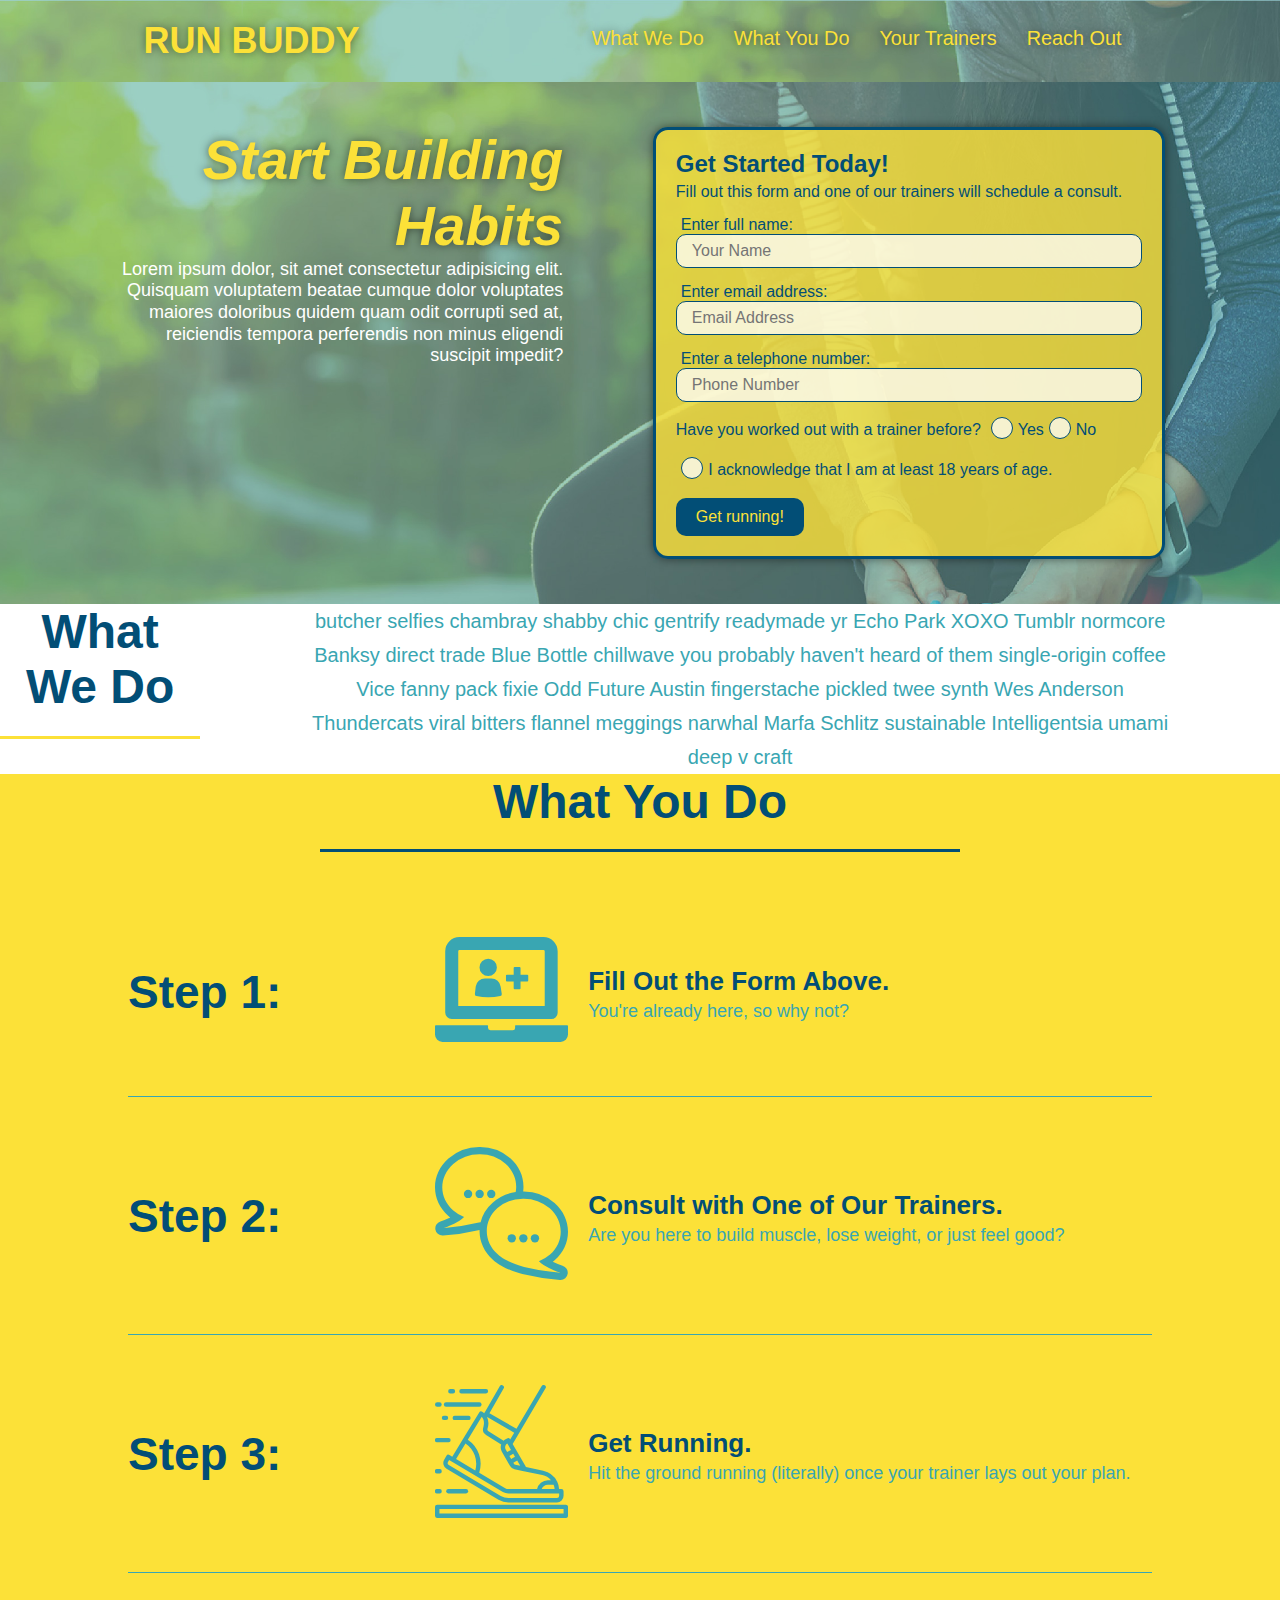
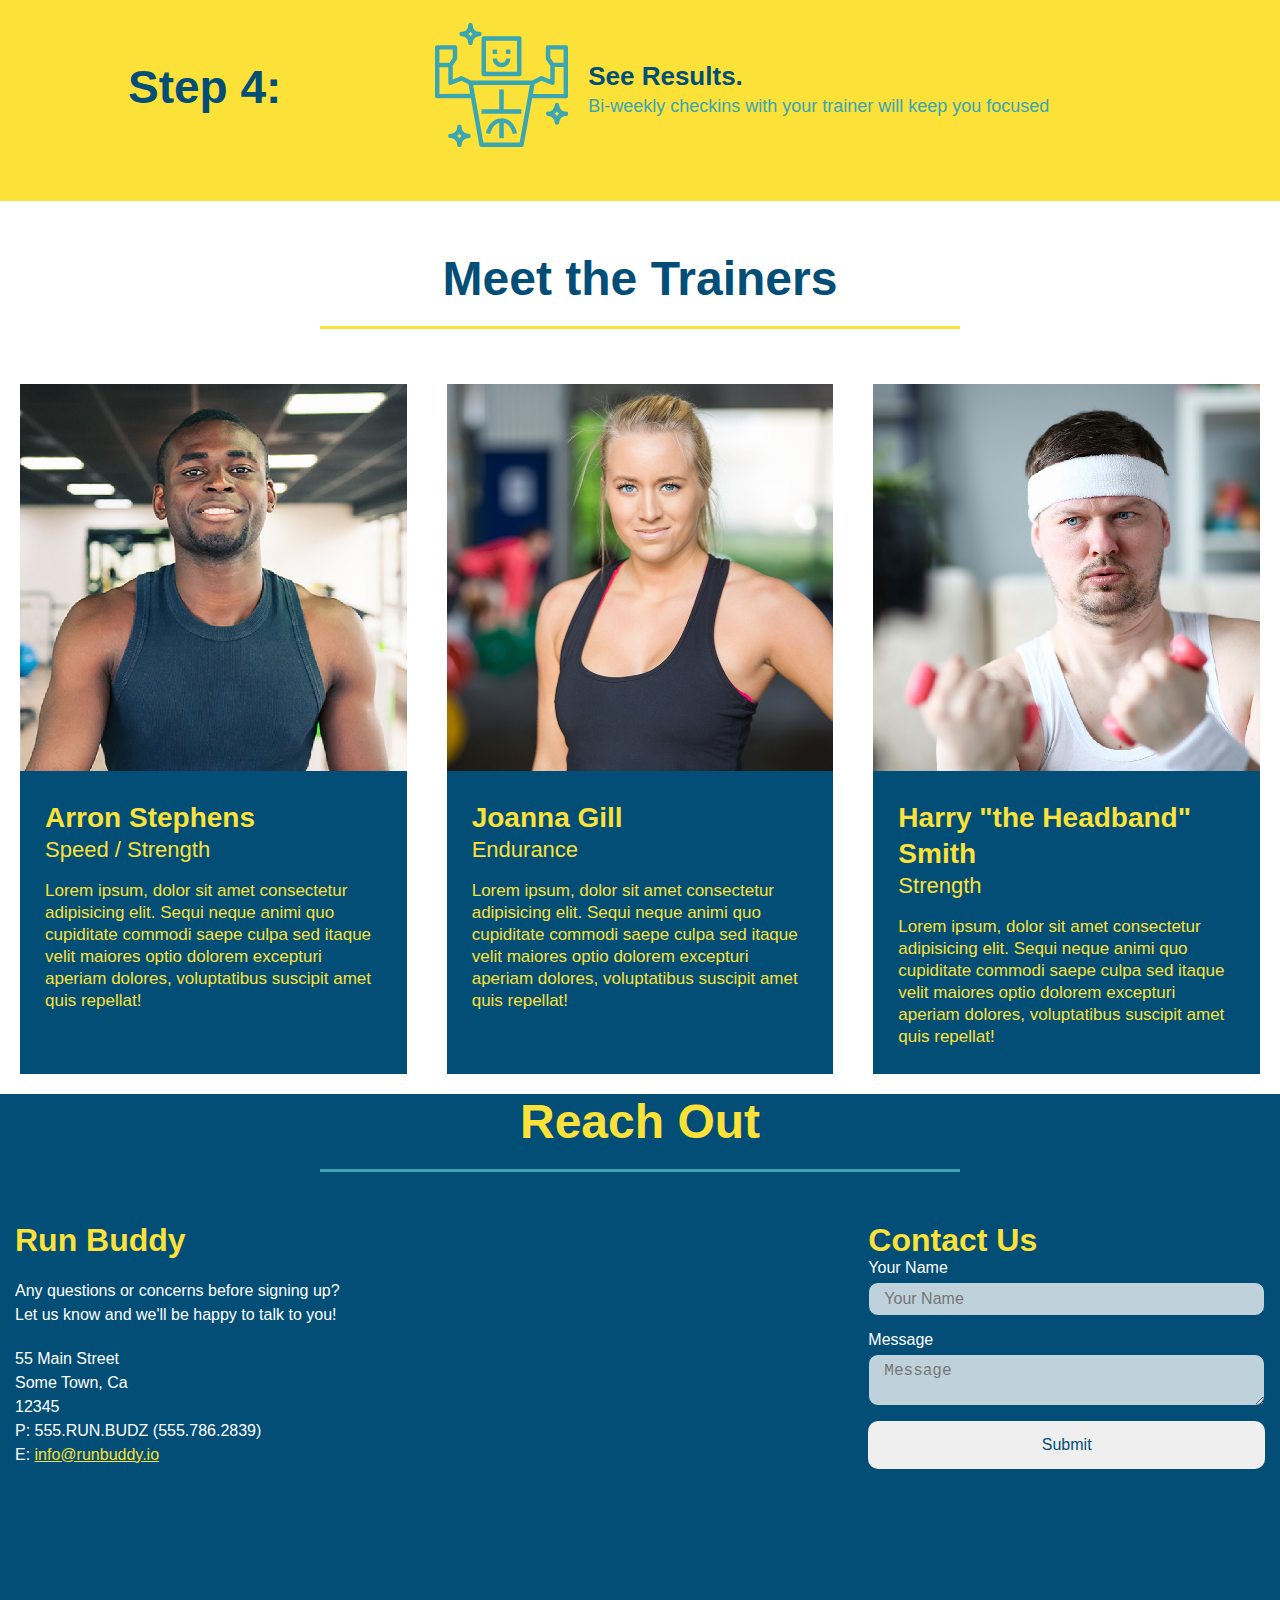
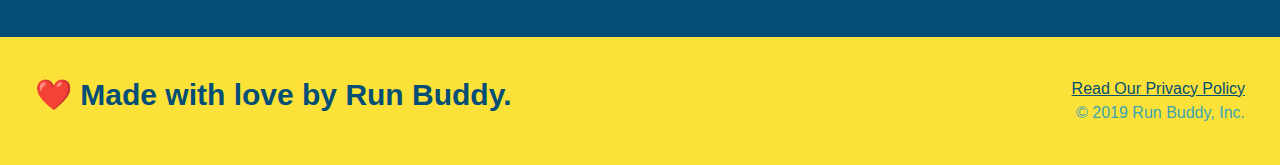
<file: index.html>
<!DOCTYPE html>
<html lang="en">
<head>
    <!--favicon-->
        <link href="[data-uri]" 
            rel="icon" 
            type="image/x-icon" 
        />
    
    <!--Style sheet link-->
        <link rel="stylesheet" href="./assets/RunBuddyStyle.css" />

    <!--Meta tag accomodates just about any character-->
        <meta charset="UTF-8"/>
   
    <!--Browser tab title-->
        <title>Run Buddy</title>

    <!--mobile device adapter-->
    <meta name="viewport" content="width=device-width, initial-scale=1.0" />

</head>


<body>
<!--Navigation-->
    <header>
        <h1>RUN BUDDY</h1>

        <nav>
            <!-- Unordered list element -->
            <ul>
                <!-- List item element-->
                <li>
                    <!-- Anchor element -->
                    <a href="#what-we-do">What We Do</a>
                </li>
                <li>
                    <a href="#what-you-do">What You Do</a>
                </li>
                <li>
                    <a href="#your-trainers">Your Trainers</a>
                </li>
                <li>
                    <a href="#reach-out">Reach Out</a>
                </li>
            </ul>
        </nav>
      </header>
<!--Navigation END-->

<!--hero/jumbotron-->
    <Section>
        <section class="hero">
          <div class="hero-cta">
            <h2>Start Building Habits</h2>
            <p>
              Lorem ipsum dolor, sit amet consectetur adipisicing elit. 
              Quisquam voluptatem beatae cumque dolor voluptates maiores doloribus quidem quam odit corrupti sed at, 
              reiciendis tempora perferendis non minus eligendi suscipit impedit?
            </p>
          </div>

          <div class="hero-form">
              <h3>Get Started Today!</h3>
              <p>Fill out this form and one of our trainers will schedule a consult.</p>
              <form>
                  <label for="name">Enter full name:</label>
                  <input type="text" placeholder="Your Name" name="name" id="name" class="form-input">
                  
                  <label for="email">Enter email address:</label>
                  <input type="text" placeholder="Email Address" name="email" id="email" class="form-input">
                  
                  <label for="phone">Enter a telephone number:</label>
                  <input type="text" placeholder="Phone Number" name="phone" id="phone" class="form-input">
                <p>
                  Have you worked out with a trainer before?
                  <span class="radio-wrapper">
                    <input type="radio" name="trainer-confirm" id="trainer-yes" />
                    <label for="trainer-yes">Yes</label>
                  </span>  
                  <span class="radio-wrapper">
                     <input type="radio" name="trainer-confirm" id="trainer-no" />
                     <label for="trainer-no">No</label>
                  </span>
                </p>
                <p>
                  <span class="checkbox-wrapper">
                    <input type="checkbox" name="age-confirm" id="checkbox" />
                      <label for="checkbox" >
                      I acknowledge that I am at least 18 years of age.
                      </label>
                  </span>
                </p>
                <button type="submit">
                  Get running!
                </button>
              </form>
            </div>
         </section>     
    </Section>
<!--hero/jumbotron END -->

<!-- "what we do" section -->
  <section id="What-we-do" class="intro">
    <div class="flex-row">
      <h2 class="section-title primary-border">What We Do</h2>
        <div class="flex-row">
          <p>
            butcher selfies chambray shabby chic gentrify readymade yr Echo Park XOXO Tumblr normcore Banksy direct trade Blue Bottle chillwave you probably haven't heard of them single-origin coffee Vice fanny pack fixie Odd Future Austin fingerstache pickled twee synth Wes Anderson Thundercats viral bitters flannel meggings narwhal Marfa Schlitz sustainable Intelligentsia umami deep v craft
          </p>
        </div>
    </div>
  </section>
<!-- "what we do" section END -->
<!-- "what you do" section -->
  <section id="What-you-do" class="steps">
    <div class="flex-row">
      <h2 class="section-title secondart-border">What You Do</h2>
    </div>
        
    <div class="step">
      <h3>Step 1:</h3>
        <div class="step-info">
          <div class="step-img">
            <img src="./images/step-1.svg" alt="" />
          </div>
          <div class="step-text">
            <h4>Fill Out the Form Above.</h4>
            <p>You're already here, so why not?</p>
          </div>
        </div>
    </div>

    <div class="step">
      <h3>Step 2:</h3>
        <div class="step-info">
          <div class="step-img">
            <img src="./images/step-2.svg" alt="" />
          </div>
          <div class="step-text">
            <h4>Consult with One of Our Trainers.</h4>
            <p>Are you here to build muscle, lose weight, or just feel good?</p>
          </div>
        </div>
    </div>
  
    <div class="step">
      <h3>Step 3:</h3>
        <div class="step-info">
          <div class="step-img">
            <img src="./images/step-3.svg" alt="" />
          </div>
          <div class="step-text">
            <h4>Get Running.</h4>
            <p>Hit the ground running (literally) once your trainer lays out your plan.</p>
          </div>
        </div>
    </div>
  
    <div class="step">
      <h3>Step 4:</h3>
        <div class="step-info">
          <div class="step-img">
            <img src="./images/step-4.svg" alt="" />
          </div>
          <div class="step-text">
            <h4>See Results.</h4>
            <p>Bi-weekly checkins with your trainer will keep you focused</p>
          </div>
        </div>
    </div>
    <!-- "what you do" section END -->
</section>

<!-- "meet the trainers" start -->
<section id="your-trainers">
  <div class="flex-row">
    <h2 class="section-title primary-border">
    Meet the Trainers
    </h2>
  </div>

  <div class="trainers">
    <!-- first trainer bio -->
      <article class="trainer">
          <img src="./images/trainer-1.jpg" alt="Arron Stephens in his workout clothes, ready to pump iron" />
          <div class="trainer-bio">
            <h3 class="trainer-name">Arron Stephens</h3>
            <h4 class="trainer-roll">Speed / Strength</h4>
            <p>
              Lorem ipsum, dolor sit amet consectetur adipisicing elit. Sequi neque animi quo cupiditate commodi saepe culpa sed
              itaque velit maiores optio dolorem excepturi aperiam dolores, voluptatibus suscipit amet quis repellat!
            </p>
          </div>
      </article>
  

    <!-- second trainer bio -->
      <article class="trainer">
        <img src="./images/trainer-2.jpg" alt="Joanna Gill cooling off after a workout" />
        <div class="trainer-bio">
          <h3 class="trainer-name">Joanna Gill</h3>
          <h4 class="trainer-roll">Endurance</h4>
          <p>
            Lorem ipsum, dolor sit amet consectetur adipisicing elit. Sequi neque animi quo cupiditate commodi saepe culpa sed
            itaque velit maiores optio dolorem excepturi aperiam dolores, voluptatibus suscipit amet quis repellat!
          </p>
        </div>
      </article>

    <!-- third trainer bio -->
      <article class="trainer">
        <img src="./images/trainer-3.jpg" alt="Harry Smith wearing a headband and lifting comically small pink weights" />
        <div class="trainer-bio">
          <h3 class="trainer-name">Harry "the Headband" Smith</h3>
          <h4 class="trainer-roll">Strength</h4>
          <p>
            Lorem ipsum, dolor sit amet consectetur adipisicing elit. Sequi neque animi quo cupiditate commodi saepe culpa sed
            itaque velit maiores optio dolorem excepturi aperiam dolores, voluptatibus suscipit amet quis repellat!
          </p>
        </div>
      </article>
  </div>
</section>

<!-- "reach out" section -->
    <section id="reach-out" class="contact">
        <div class="flex-row">
          <h2 class="section-title secondary-border">Reach Out</h2>
        </div>

        <div class="contact-info">
          <div>
            <h3>Run Buddy</h3>
            <p>
              Any questions or concerns before signing up?
              <br />
              Let us know and we'll be happy to talk to you!
            </p>

            <address>
              55 Main Street <br/>
              Some Town, Ca <br/>
              12345<br />
              P: 555.RUN.BUDZ (555.786.2839)<br/>
              E: <a href="mailto:info@runbuddy.io">info@runbuddy.io</a>
            </address>
          </div>

          <div class="contact-form">
            <h3>Contact Us</h3>
            <form>
               <label for="contact-name">Your Name</label>
               <input type="text" id="contact-name" placeholder="Your Name" />
          
               <label for="contact-message">Message</label>
               <textarea id="contact-message" placeholder="Message"></textarea>
          
               <button type="submit">Submit</button>
              </form>
          </div>
          
          <iframe src="https://www.google.com/maps/embed?pb=!1m18!1m12!1m3!1d2867.1734344897177!2d-123.01422959999995!3d44.059127199999985!2m3!1f0!2f0!3f0!3m2!1i1024!2i768!4f13.1!3m3!1m2!1s0x54c0e1afba981da3%3A0x7162787121d93f91!2s1520%209th%20St%2C%20Springfield%2C%20OR%2097477!5e0!3m2!1sen!2sus!4v1628541680499!5m2!1sen!2sus" 
          frameborder="0" style="border:0" allowfullscreen>
          </iframe>
        </div>
    </section>

    <!--footer-->
    <footer>
      <h2>❤️ Made with love by Run Buddy.</h2>
        <div>
          <a href="./privacy-policy.html">Read Our Privacy Policy</a><br />
          &copy; 2019 Run Buddy, Inc.
        </div>
    </footer>
    
  </body>
</html>
</file>
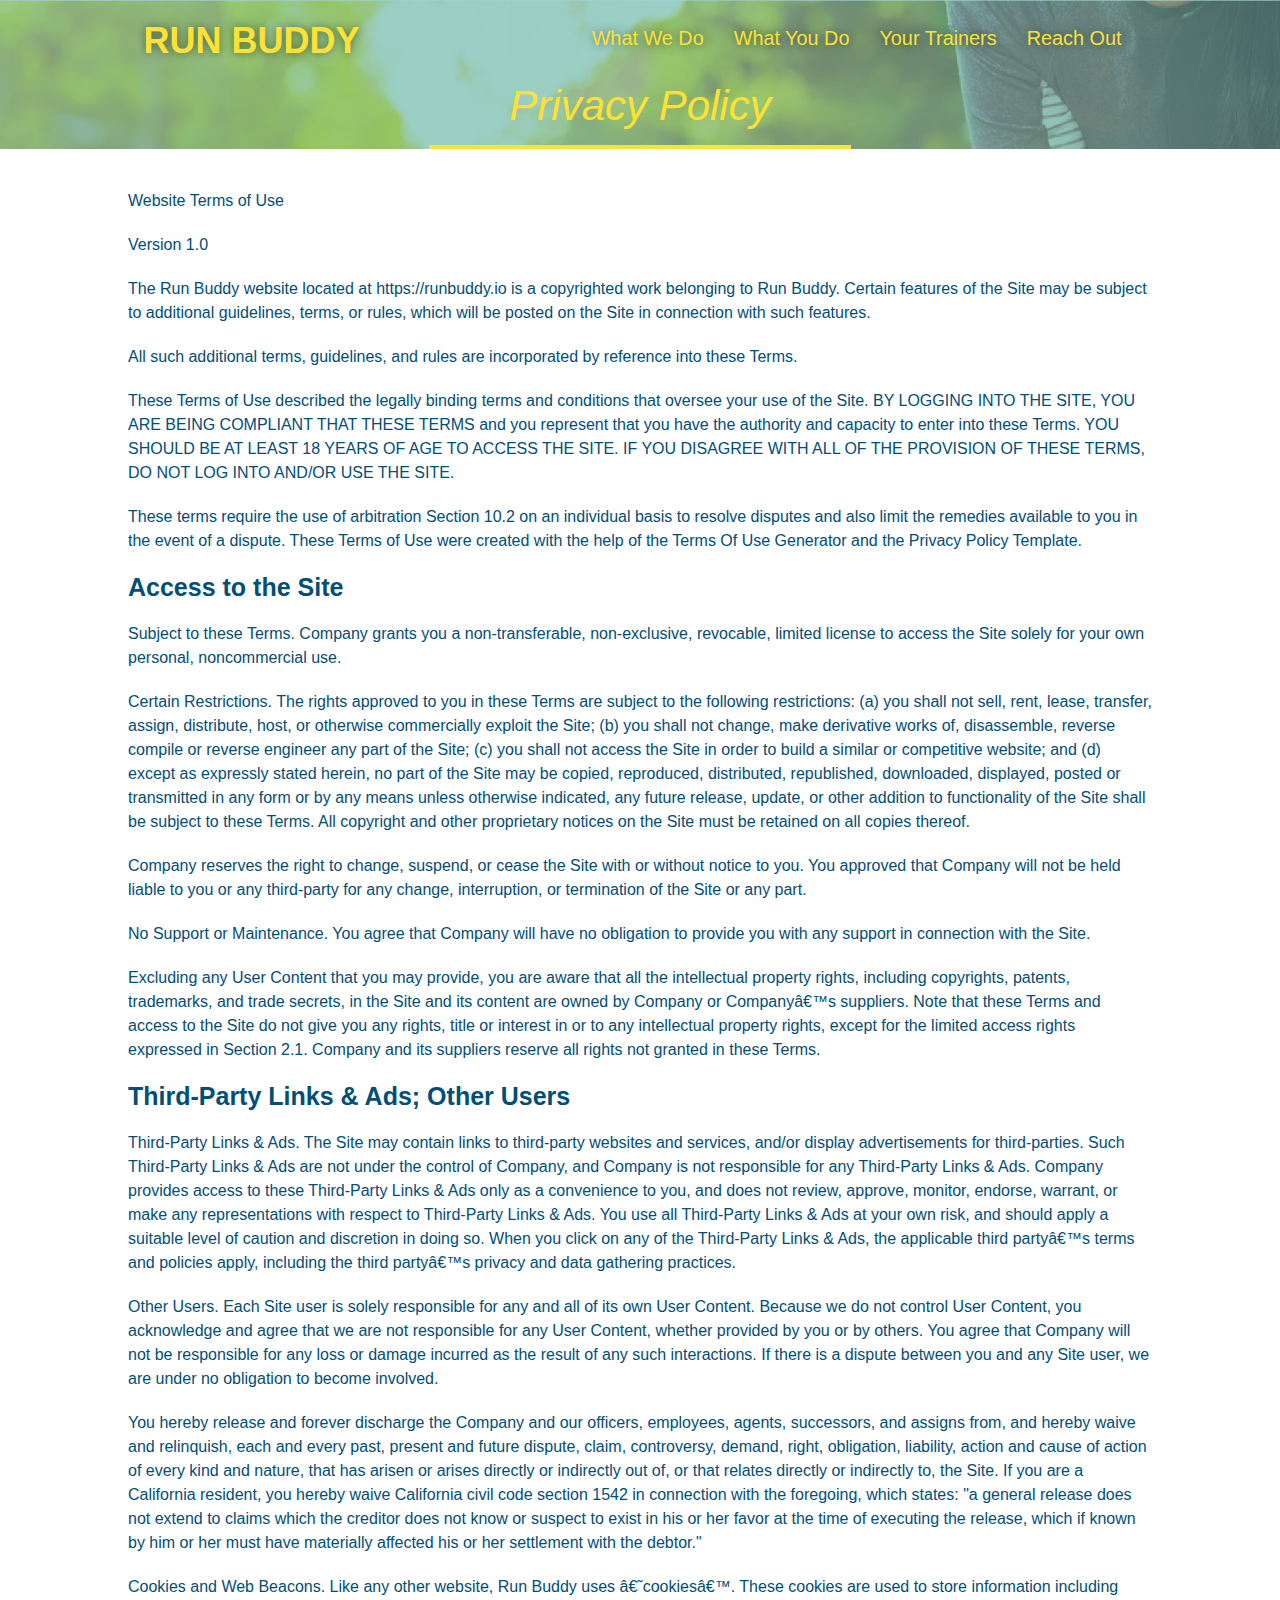
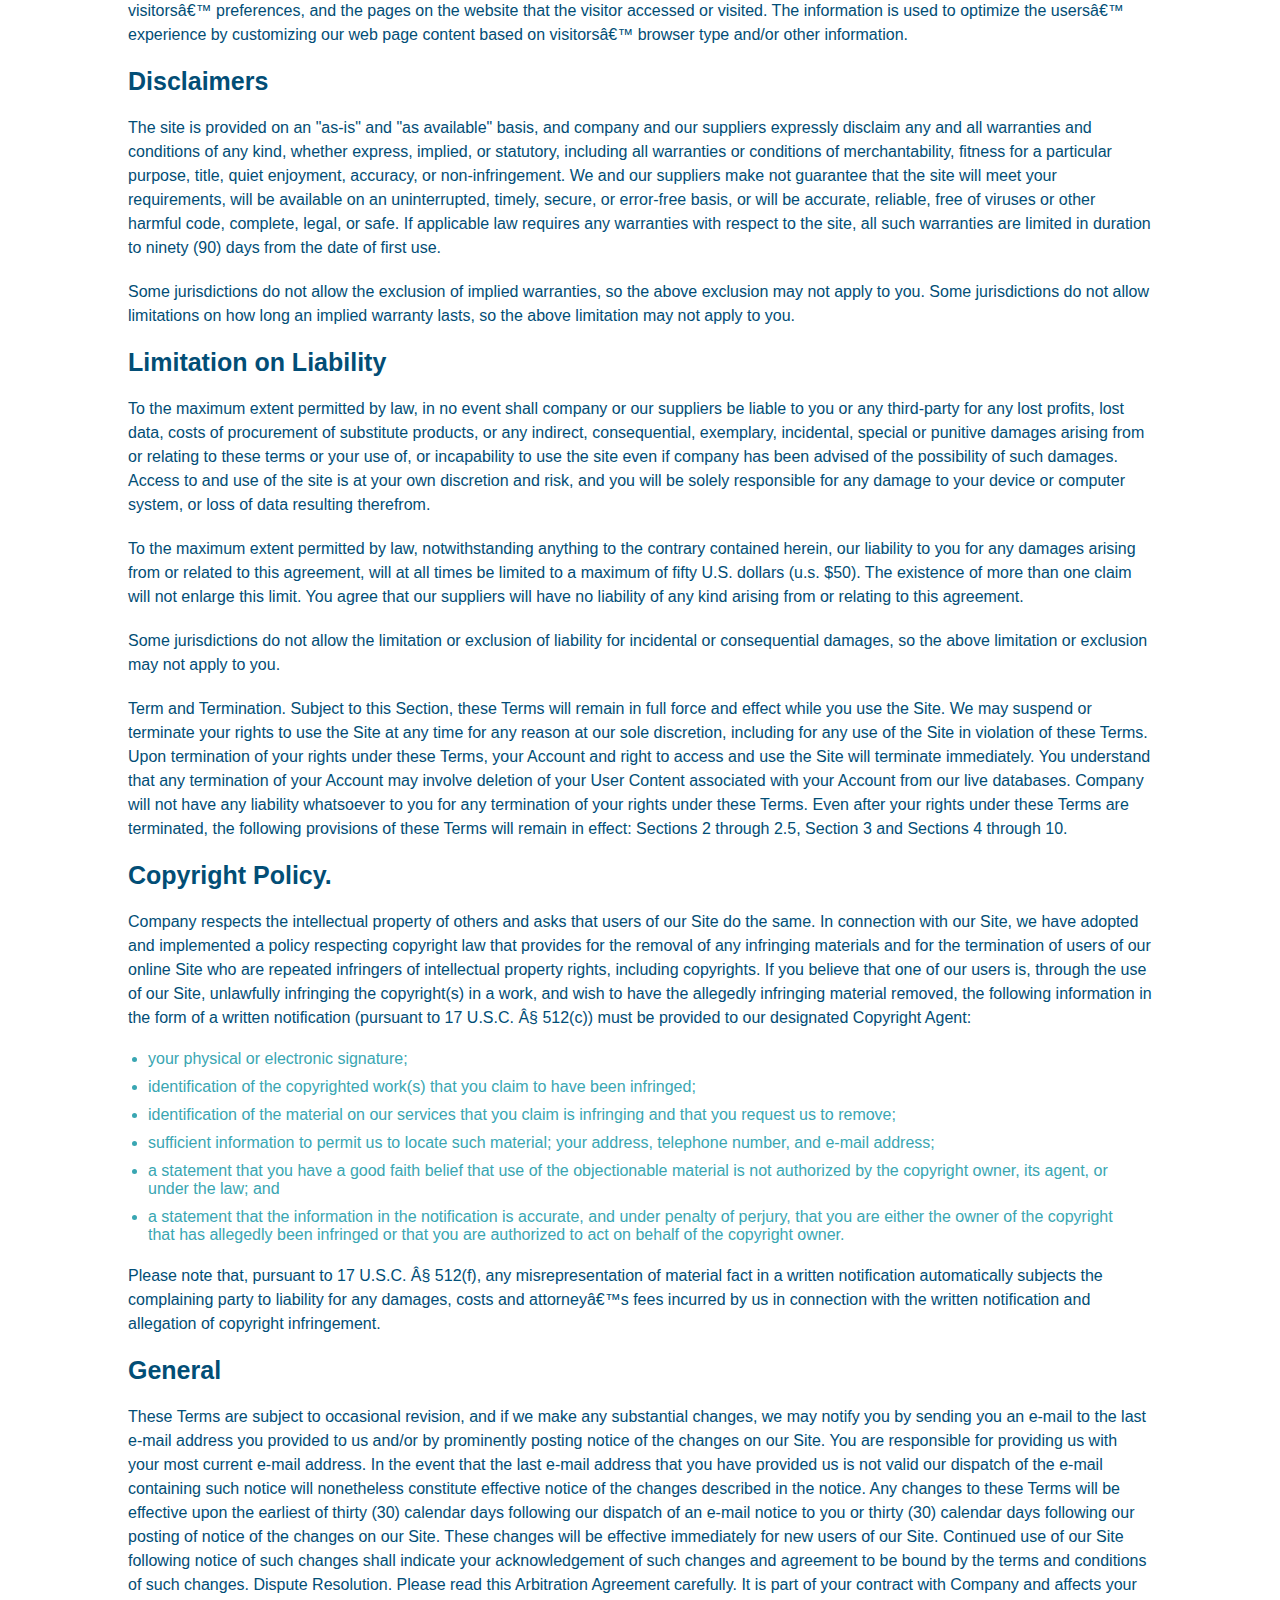
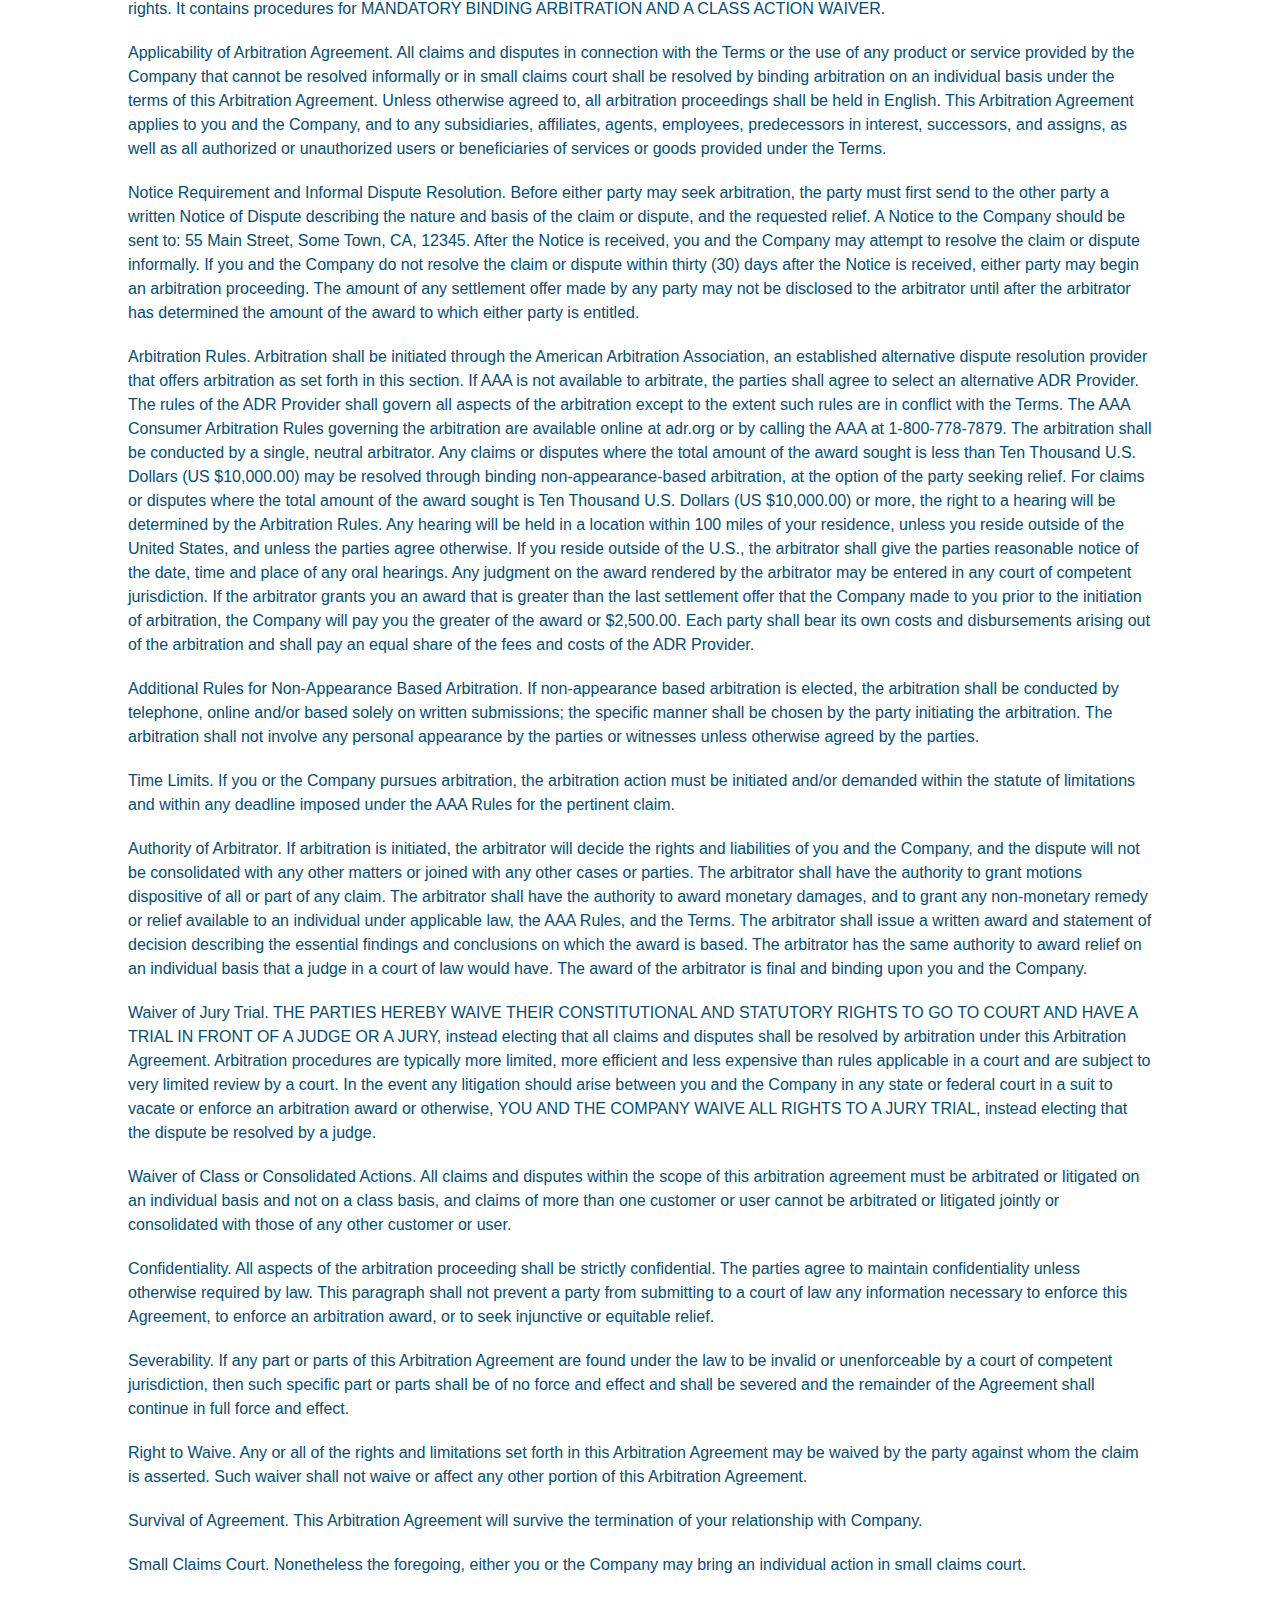
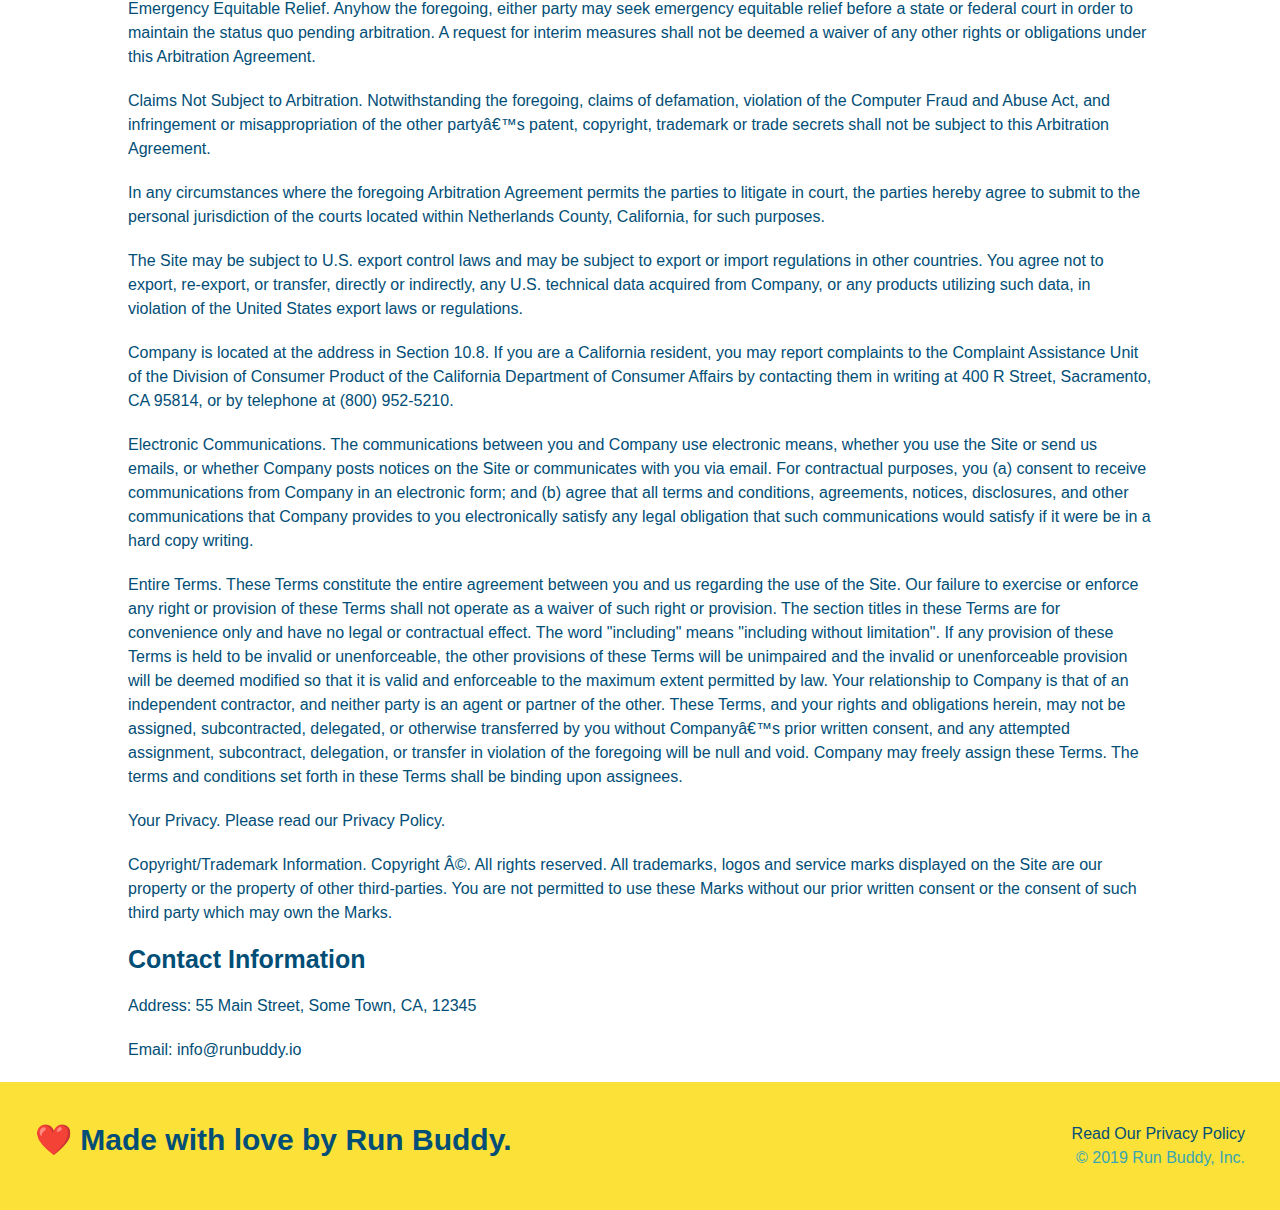
<file: privacy-policy.html>
<!DOCTYPE html>
<html lang="en">
<head>
    <meta charset="UTF-8">
    <title>Privacy Policy - Run Buddy</title>
    <link rel="stylesheet" href="./assets/RunBuddyStyle.css" />
    <Link rel="stylesheet" href="./assets/secondary-styles.css" />
    <meta name="viewport" content="width=device-width, initial-scale=1.0" />
</head>
<body>
    <!--Navigation-->
    <header>
        <h1>RUN BUDDY</h1>

        <nav>
            <!-- Unordered list element -->
            <ul>
                <!-- List item element-->
                <li>
                    <!-- Anchor element -->
                    <a href="./index.html#what-we-do">What We Do</a>
                </li>
                <li>
                    <a href="./index.html#what-you-do">What You Do</a>
                </li>
                <li>
                    <a href="./index.html#your-trainers">Your Trainers</a>
                </li>
                <li>
                    <a href="./index.html#reach-out">Reach Out</a>
                </li>
            </ul>
        </nav>
        </header>
<section class="hero">
    <h2 class="page-title">
        Privacy Policy
    </h2>
</section>
<article class="secondary-content">
    
    <p>
        Website Terms of Use
      </p>

      <p>
        Version 1.0
      </p>

      <p>
        The Run Buddy website located at https://runbuddy.io is a copyrighted work belonging to Run Buddy. Certain
        features of the Site may be subject to additional guidelines, terms, or rules, which will be posted on the Site
        in connection with such features.
      </p>

      <p>
        All such additional terms, guidelines, and rules are incorporated by reference into these Terms.
      </p>

      <p>
        These Terms of Use described the legally binding terms and conditions that oversee your use of the Site. BY
        LOGGING INTO THE SITE, YOU ARE BEING COMPLIANT THAT THESE TERMS and you represent that you have the authority
        and capacity to enter into these Terms. YOU SHOULD BE AT LEAST 18 YEARS OF AGE TO ACCESS THE SITE. IF YOU
        DISAGREE WITH ALL OF THE PROVISION OF THESE TERMS, DO NOT LOG INTO AND/OR USE THE SITE.
      </p>

      <p>
        These terms require the use of arbitration Section 10.2 on an individual basis to resolve disputes and also
        limit the remedies available to you in the event of a dispute. These Terms of Use were created with the help of
        the Terms Of Use Generator and the Privacy Policy Template.
      </p>

      <h3>
        Access to the Site
      </h3>

      <p>
        Subject to these Terms. Company grants you a non-transferable, non-exclusive, revocable, limited license to
        access the Site solely for your own personal, noncommercial use.
      </p>

      <p>
        Certain Restrictions. The rights approved to you in these Terms are subject to the following restrictions: (a)
        you shall not sell, rent, lease, transfer, assign, distribute, host, or otherwise commercially exploit the Site;
        (b) you shall not change, make derivative works of, disassemble, reverse compile or reverse engineer any part of
        the Site; (c) you shall not access the Site in order to build a similar or competitive website; and (d) except
        as expressly stated herein, no part of the Site may be copied, reproduced, distributed, republished, downloaded,
        displayed, posted or transmitted in any form or by any means unless otherwise indicated, any future release,
        update, or other addition to functionality of the Site shall be subject to these Terms. All copyright and other
        proprietary notices on the Site must be retained on all copies thereof.
      </p>

      <p>
        Company reserves the right to change, suspend, or cease the Site with or without notice to you. You approved
        that Company will not be held liable to you or any third-party for any change, interruption, or termination of
        the Site or any part.
      </p>

      <p>
        No Support or Maintenance. You agree that Company will have no obligation to provide you with any support in
        connection with the Site.
      </p>

      <p>
        Excluding any User Content that you may provide, you are aware that all the intellectual property rights,
        including copyrights, patents, trademarks, and trade secrets, in the Site and its content are owned by Company
        or Companyâ€™s suppliers. Note that these Terms and access to the Site do not give you any rights, title or
        interest in or to any intellectual property rights, except for the limited access rights expressed in Section
        2.1. Company and its suppliers reserve all rights not granted in these Terms.
      </p>

      <h3>
        Third-Party Links & Ads; Other Users
      </h3>

      <p>
        Third-Party Links & Ads. The Site may contain links to third-party websites and services, and/or display
        advertisements for third-parties. Such Third-Party Links & Ads are not under the control of Company, and Company
        is not responsible for any Third-Party Links & Ads. Company provides access to these Third-Party Links & Ads
        only as a convenience to you, and does not review, approve, monitor, endorse, warrant, or make any
        representations with respect to Third-Party Links & Ads. You use all Third-Party Links & Ads at your own risk,
        and should apply a suitable level of caution and discretion in doing so. When you click on any of the
        Third-Party Links & Ads, the applicable third partyâ€™s terms and policies apply, including the third partyâ€™s
        privacy and data gathering practices.
      </p>

      <p>
        Other Users. Each Site user is solely responsible for any and all of its own User Content. Because we do not
        control User Content, you acknowledge and agree that we are not responsible for any User Content, whether
        provided by you or by others. You agree that Company will not be responsible for any loss or damage incurred as
        the result of any such interactions. If there is a dispute between you and any Site user, we are under no
        obligation to become involved.
      </p>

      <p>
        You hereby release and forever discharge the Company and our officers, employees, agents, successors, and
        assigns from, and hereby waive and relinquish, each and every past, present and future dispute, claim,
        controversy, demand, right, obligation, liability, action and cause of action of every kind and nature, that has
        arisen or arises directly or indirectly out of, or that relates directly or indirectly to, the Site. If you are
        a California resident, you hereby waive California civil code section 1542 in connection with the foregoing,
        which states: "a general release does not extend to claims which the creditor does not know or suspect to exist
        in his or her favor at the time of executing the release, which if known by him or her must have materially
        affected his or her settlement with the debtor."
      </p>

      <p>
        Cookies and Web Beacons. Like any other website, Run Buddy uses â€˜cookiesâ€™. These cookies are used to store
        information including visitorsâ€™ preferences, and the pages on the website that the visitor accessed or visited.
        The information is used to optimize the usersâ€™ experience by customizing our web page content based on visitorsâ€™
        browser type and/or other information.
      </p>

      <h3>
        Disclaimers
      </h3>

      <p>
        The site is provided on an "as-is" and "as available" basis, and company and our suppliers expressly disclaim
        any and all warranties and conditions of any kind, whether express, implied, or statutory, including all
        warranties or conditions of merchantability, fitness for a particular purpose, title, quiet enjoyment, accuracy,
        or non-infringement. We and our suppliers make not guarantee that the site will meet your requirements, will be
        available on an uninterrupted, timely, secure, or error-free basis, or will be accurate, reliable, free of
        viruses or other harmful code, complete, legal, or safe. If applicable law requires any warranties with respect
        to the site, all such warranties are limited in duration to ninety (90) days from the date of first use.
      </p>

      <p>
        Some jurisdictions do not allow the exclusion of implied warranties, so the above exclusion may not apply to
        you. Some jurisdictions do not allow limitations on how long an implied warranty lasts, so the above limitation
        may not apply to you.
      </p>

      <h3>
        Limitation on Liability
      </h3>

      <p>
        To the maximum extent permitted by law, in no event shall company or our suppliers be liable to you or any
        third-party for any lost profits, lost data, costs of procurement of substitute products, or any indirect,
        consequential, exemplary, incidental, special or punitive damages arising from or relating to these terms or
        your use of, or incapability to use the site even if company has been advised of the possibility of such
        damages. Access to and use of the site is at your own discretion and risk, and you will be solely responsible
        for any damage to your device or computer system, or loss of data resulting therefrom.
      </p>

      <p>
        To the maximum extent permitted by law, notwithstanding anything to the contrary contained herein, our liability
        to you for any damages arising from or related to this agreement, will at all times be limited to a maximum of
        fifty U.S. dollars (u.s. $50). The existence of more than one claim will not enlarge this limit. You agree that
        our suppliers will have no liability of any kind arising from or relating to this agreement.
      </p>

      <p>
        Some jurisdictions do not allow the limitation or exclusion of liability for incidental or consequential
        damages, so the above limitation or exclusion may not apply to you.
      </p>

      <p>
        Term and Termination. Subject to this Section, these Terms will remain in full force and effect while you use
        the Site. We may suspend or terminate your rights to use the Site at any time for any reason at our sole
        discretion, including for any use of the Site in violation of these Terms. Upon termination of your rights under
        these Terms, your Account and right to access and use the Site will terminate immediately. You understand that
        any termination of your Account may involve deletion of your User Content associated with your Account from our
        live databases. Company will not have any liability whatsoever to you for any termination of your rights under
        these Terms. Even after your rights under these Terms are terminated, the following provisions of these Terms
        will remain in effect: Sections 2 through 2.5, Section 3 and Sections 4 through 10.
      </p>

      <h3>
        Copyright Policy.
      </h3>

      <p>
        Company respects the intellectual property of others and asks that users of our Site do the same. In connection
        with our Site, we have adopted and implemented a policy respecting copyright law that provides for the removal
        of any infringing materials and for the termination of users of our online Site who are repeated infringers of
        intellectual property rights, including copyrights. If you believe that one of our users is, through the use of
        our Site, unlawfully infringing the copyright(s) in a work, and wish to have the allegedly infringing material
        removed, the following information in the form of a written notification (pursuant to 17 U.S.C. Â§ 512(c)) must
        be provided to our designated Copyright Agent:
      </p>

      <ul>
        <li>
          your physical or electronic signature;
        </li>
        <li>
          identification of the copyrighted work(s) that you claim to have been infringed;
        </li>
        <li>
          identification of the material on our services that you claim is infringing and that you request us to remove;
        </li>
        <li>
          sufficient information to permit us to locate such material; your address, telephone number, and e-mail
          address;
        </li>
        <li>
          a statement that you have a good faith belief that use of the objectionable material is not authorized by the
          copyright owner, its agent, or under the law; and
        </li>
        <li>
          a statement that the information in the notification is accurate, and under penalty of perjury, that you are
          either the owner of the copyright that has allegedly been infringed or that you are authorized to act on
          behalf of the copyright owner.
        </li>
      </ul>

      <p>
        Please note that, pursuant to 17 U.S.C. Â§ 512(f), any misrepresentation of material fact in a written
        notification automatically subjects the complaining party to liability for any damages, costs and attorneyâ€™s
        fees incurred by us in connection with the written notification and allegation of copyright infringement.
      </p>

      <h3>
        General
      </h3>

      <p>
        These Terms are subject to occasional revision, and if we make any substantial changes, we may notify you by
        sending you an e-mail to the last e-mail address you provided to us and/or by prominently posting notice of the
        changes on our Site. You are responsible for providing us with your most current e-mail address. In the event
        that the last e-mail address that you have provided us is not valid our dispatch of the e-mail containing such
        notice will nonetheless constitute effective notice of the changes described in the notice. Any changes to these
        Terms will be effective upon the earliest of thirty (30) calendar days following our dispatch of an e-mail
        notice to you or thirty (30) calendar days following our posting of notice of the changes on our Site. These
        changes will be effective immediately for new users of our Site. Continued use of our Site following notice of
        such changes shall indicate your acknowledgement of such changes and agreement to be bound by the terms and
        conditions of such changes. Dispute Resolution. Please read this Arbitration Agreement carefully. It is part of
        your contract with Company and affects your rights. It contains procedures for MANDATORY BINDING ARBITRATION AND
        A CLASS ACTION WAIVER.
      </p>

      <p>
        Applicability of Arbitration Agreement. All claims and disputes in connection with the Terms or the use of any
        product or service provided by the Company that cannot be resolved informally or in small claims court shall be
        resolved by binding arbitration on an individual basis under the terms of this Arbitration Agreement. Unless
        otherwise agreed to, all arbitration proceedings shall be held in English. This Arbitration Agreement applies to
        you and the Company, and to any subsidiaries, affiliates, agents, employees, predecessors in interest,
        successors, and assigns, as well as all authorized or unauthorized users or beneficiaries of services or goods
        provided under the Terms.
      </p>

      <p>
        Notice Requirement and Informal Dispute Resolution. Before either party may seek arbitration, the party must
        first send to the other party a written Notice of Dispute describing the nature and basis of the claim or
        dispute, and the requested relief. A Notice to the Company should be sent to: 55 Main Street, Some Town, CA,
        12345. After the Notice is received, you and the Company may attempt to resolve the claim or dispute informally.
        If you and the Company do not resolve the claim or dispute within thirty (30) days after the Notice is received,
        either party may begin an arbitration proceeding. The amount of any settlement offer made by any party may not
        be disclosed to the arbitrator until after the arbitrator has determined the amount of the award to which either
        party is entitled.
      </p>

      <p>
        Arbitration Rules. Arbitration shall be initiated through the American Arbitration Association, an established
        alternative dispute resolution provider that offers arbitration as set forth in this section. If AAA is not
        available to arbitrate, the parties shall agree to select an alternative ADR Provider. The rules of the ADR
        Provider shall govern all aspects of the arbitration except to the extent such rules are in conflict with the
        Terms. The AAA Consumer Arbitration Rules governing the arbitration are available online at adr.org or by
        calling the AAA at 1-800-778-7879. The arbitration shall be conducted by a single, neutral arbitrator. Any
        claims or disputes where the total amount of the award sought is less than Ten Thousand U.S. Dollars (US
        $10,000.00) may be resolved through binding non-appearance-based arbitration, at the option of the party seeking
        relief. For claims or disputes where the total amount of the award sought is Ten Thousand U.S. Dollars (US
        $10,000.00) or more, the right to a hearing will be determined by the Arbitration Rules. Any hearing will be
        held in a location within 100 miles of your residence, unless you reside outside of the United States, and
        unless the parties agree otherwise. If you reside outside of the U.S., the arbitrator shall give the parties
        reasonable notice of the date, time and place of any oral hearings. Any judgment on the award rendered by the
        arbitrator may be entered in any court of competent jurisdiction. If the arbitrator grants you an award that is
        greater than the last settlement offer that the Company made to you prior to the initiation of arbitration, the
        Company will pay you the greater of the award or $2,500.00. Each party shall bear its own costs and
        disbursements arising out of the arbitration and shall pay an equal share of the fees and costs of the ADR
        Provider.
      </p>

      <p>
        Additional Rules for Non-Appearance Based Arbitration. If non-appearance based arbitration is elected, the
        arbitration shall be conducted by telephone, online and/or based solely on written submissions; the specific
        manner shall be chosen by the party initiating the arbitration. The arbitration shall not involve any personal
        appearance by the parties or witnesses unless otherwise agreed by the parties.
      </p>

      <p>
        Time Limits. If you or the Company pursues arbitration, the arbitration action must be initiated and/or demanded
        within the statute of limitations and within any deadline imposed under the AAA Rules for the pertinent claim.
      </p>

      <p>
        Authority of Arbitrator. If arbitration is initiated, the arbitrator will decide the rights and liabilities of
        you and the Company, and the dispute will not be consolidated with any other matters or joined with any other
        cases or parties. The arbitrator shall have the authority to grant motions dispositive of all or part of any
        claim. The arbitrator shall have the authority to award monetary damages, and to grant any non-monetary remedy
        or relief available to an individual under applicable law, the AAA Rules, and the Terms. The arbitrator shall
        issue a written award and statement of decision describing the essential findings and conclusions on which the
        award is based. The arbitrator has the same authority to award relief on an individual basis that a judge in a
        court of law would have. The award of the arbitrator is final and binding upon you and the Company.
      </p>

      <p>
        Waiver of Jury Trial. THE PARTIES HEREBY WAIVE THEIR CONSTITUTIONAL AND STATUTORY RIGHTS TO GO TO COURT AND HAVE
        A TRIAL IN FRONT OF A JUDGE OR A JURY, instead electing that all claims and disputes shall be resolved by
        arbitration under this Arbitration Agreement. Arbitration procedures are typically more limited, more efficient
        and less expensive than rules applicable in a court and are subject to very limited review by a court. In the
        event any litigation should arise between you and the Company in any state or federal court in a suit to vacate
        or enforce an arbitration award or otherwise, YOU AND THE COMPANY WAIVE ALL RIGHTS TO A JURY TRIAL, instead
        electing that the dispute be resolved by a judge.
      </p>

      <p>
        Waiver of Class or Consolidated Actions. All claims and disputes within the scope of this arbitration agreement
        must be arbitrated or litigated on an individual basis and not on a class basis, and claims of more than one
        customer or user cannot be arbitrated or litigated jointly or consolidated with those of any other customer or
        user.
      </p>

      <p>
        Confidentiality. All aspects of the arbitration proceeding shall be strictly confidential. The parties agree to
        maintain confidentiality unless otherwise required by law. This paragraph shall not prevent a party from
        submitting to a court of law any information necessary to enforce this Agreement, to enforce an arbitration
        award, or to seek injunctive or equitable relief.
      </p>

      <p>
        Severability. If any part or parts of this Arbitration Agreement are found under the law to be invalid or
        unenforceable by a court of competent jurisdiction, then such specific part or parts shall be of no force and
        effect and shall be severed and the remainder of the Agreement shall continue in full force and effect.
      </p>

      <p>
        Right to Waive. Any or all of the rights and limitations set forth in this Arbitration Agreement may be waived
        by the party against whom the claim is asserted. Such waiver shall not waive or affect any other portion of this
        Arbitration Agreement.
      </p>

      <p>
        Survival of Agreement. This Arbitration Agreement will survive the termination of your relationship with
        Company.
      </p>

      <p>
        Small Claims Court. Nonetheless the foregoing, either you or the Company may bring an individual action in small
        claims court.
      </p>

      <p>
        Emergency Equitable Relief. Anyhow the foregoing, either party may seek emergency equitable relief before a
        state or federal court in order to maintain the status quo pending arbitration. A request for interim measures
        shall not be deemed a waiver of any other rights or obligations under this Arbitration Agreement.
      </p>

      <p>
        Claims Not Subject to Arbitration. Notwithstanding the foregoing, claims of defamation, violation of the
        Computer Fraud and Abuse Act, and infringement or misappropriation of the other partyâ€™s patent, copyright,
        trademark or trade secrets shall not be subject to this Arbitration Agreement.
      </p>

      <p>
        In any circumstances where the foregoing Arbitration Agreement permits the parties to litigate in court, the
        parties hereby agree to submit to the personal jurisdiction of the courts located within Netherlands County,
        California, for such purposes.
      </p>

      <p>
        The Site may be subject to U.S. export control laws and may be subject to export or import regulations in other
        countries. You agree not to export, re-export, or transfer, directly or indirectly, any U.S. technical data
        acquired from Company, or any products utilizing such data, in violation of the United States export laws or
        regulations.
      </p>

      <p>
        Company is located at the address in Section 10.8. If you are a California resident, you may report complaints
        to the Complaint Assistance Unit of the Division of Consumer Product of the California Department of Consumer
        Affairs by contacting them in writing at 400 R Street, Sacramento, CA 95814, or by telephone at (800) 952-5210.
      </p>

      <p>
        Electronic Communications. The communications between you and Company use electronic means, whether you use the
        Site or send us emails, or whether Company posts notices on the Site or communicates with you via email. For
        contractual purposes, you (a) consent to receive communications from Company in an electronic form; and (b)
        agree that all terms and conditions, agreements, notices, disclosures, and other communications that Company
        provides to you electronically satisfy any legal obligation that such communications would satisfy if it were be
        in a hard copy writing.
      </p>

      <p>
        Entire Terms. These Terms constitute the entire agreement between you and us regarding the use of the Site. Our
        failure to exercise or enforce any right or provision of these Terms shall not operate as a waiver of such right
        or provision. The section titles in these Terms are for convenience only and have no legal or contractual
        effect. The word "including" means "including without limitation". If any provision of these Terms is held to be
        invalid or unenforceable, the other provisions of these Terms will be unimpaired and the invalid or
        unenforceable provision will be deemed modified so that it is valid and enforceable to the maximum extent
        permitted by law. Your relationship to Company is that of an independent contractor, and neither party is an
        agent or partner of the other. These Terms, and your rights and obligations herein, may not be assigned,
        subcontracted, delegated, or otherwise transferred by you without Companyâ€™s prior written consent, and any
        attempted assignment, subcontract, delegation, or transfer in violation of the foregoing will be null and void.
        Company may freely assign these Terms. The terms and conditions set forth in these Terms shall be binding upon
        assignees.
      </p>

      <p>
        Your Privacy. Please read our Privacy Policy.
      </p>

      <p>
        Copyright/Trademark Information. Copyright Â©. All rights reserved. All trademarks, logos and service marks
        displayed on the Site are our property or the property of other third-parties. You are not permitted to use
        these Marks without our prior written consent or the consent of such third party which may own the Marks.
      </p>

      <h3>
        Contact Information
      </h3>

      <p>
        Address: 55 Main Street, Some Town, CA, 12345
      </p>

      <p>
        Email: info@runbuddy.io
      </p>

</article>
    <!--footer-->
    <footer>
        <h2>❤️ Made with love by Run Buddy.</h2>
          <div>
            <a>Read Our Privacy Policy</a><br />
            &copy; 2019 Run Buddy, Inc.
          </div>
      </footer>
</body>
</html>
</file>
<file: assets/RunBuddyStyle.css>
/*Global settings*/
* {
  box-sizing: border-box;
  margin: 0;
  padding: 0;
}

:root {
  --primary-color: #fce138;
  --secondary-color: #024e76;
  --tertiary-color: #39a6b2;
}

body {
  color: var(--tertiary-color);
  font-family: Helvetica, Arial, sans-serif;
}

/*Header and nav style*/
header {
  padding: 20px 35px;
  background-color: var(--tertiary-color);
  display: flex;
  justify-content: space-around;
  flex-wrap: wrap;
  background-attachment: fixed;
  background-position: 80%;
  background-image: url("../images/flipped-hero-image.jpg");
  background-size: cover;
  background-position: center;
  position: -webkit-sticky;
  position: sticky;
  top: 0;
  z-index: 9999;
}

header h1 {
  font-weight: bold;
  font-size: 36px;
  color: var(--primary-color);
  margin: 0;
  text-shadow: 0 0 10px rgba(0, 0, 0, 0.5);
}

header a {
  text-decoration: none;
  color: var(--primary-color);
}
  
header nav {
  margin: 7px 0;
}

header nav ul {
  display: flex;
  flex-wrap: wrap;
  justify-content: space-between;
  align-items: center;
  list-style: none;
}  

header nav ul li a {
  padding: 10px 15px;
  font-weight: lighter;
  font-size: 1.55vw;
  text-shadow: 0 0 10px rgba(0, 0, 0, 0.5);
}

header nav ul li a:hover {
  background: var(--primary-color);
  color: var(--secondary-color);
  border-radius: 15px;
  text-shadow: none;
}

/*Footer style*/
footer {
  background: var(--primary-color);
  width: 100%;
  padding: 40px 35px;
  display: flex;
  justify-content: space-between; 
  flex-wrap: wrap;
}

footer h2 {
  color: var(--secondary-color);
  font-size: 30px;
  margin: 0;
}

footer div {
  line-height: 1.5;
  text-align: right;
}

footer a {
  color: var(--secondary-color);
}
/*Footer style ends*/

/* STYLE ALL SECTION TAGS*/

.section {
  padding-bottom: 20px;
  text-align: center;
  margin: 0 auto 35px auto;
  width: 50%;
}

/* Hero Style Start */
.hero {
  background-image: url("../images/flipped-hero-image.jpg");
  background-size: cover;
  background-position: center;
  display: flex;
  justify-content: center;
  flex-wrap: wrap;
  align-items: flex-start;
  background-attachment: fixed;
  background-position: 80%;
}

/*Hero blurb*/
.hero-cta {
  width: 35%;
  text-align: right;
  margin: 3.5%;
  color: #fff;
  font-size: 18px;
  line-height: 1.2;
}

.hero-cta h2 {
  font-style: italic;
  font-size: 55px;
  color: var(--primary-color);
  text-shadow: 0 0 10px rgba(0, 0, 0, 0.5);
}

/*Hero Form*/
.hero-form {
  border-style: solid;
  border-width: 3px;
  border-color: var(--secondary-color);
  border-radius: 15px;
  background-color: rgba(252, 225, 56, 0.8);
  padding: 20px;
  color: var(--secondary-color);
  width: 40%;
  margin: 3.5%;
  box-shadow: 0 0 10px rgba(0, 0, 0, 0.5);
}

.hero-form button:hover {
  background-color: var(--tertiary-color);  
}
/*Customizing the form buttons*/
.checkbox-wrapper input, .radio-wrapper input {
  opacity: 0;
}

.checkbox-wrapper label, .radio-wrapper label {
  position: relative;
  left: 10px;
  margin: 10px;
  line-height: 1.6;
}

.checkbox-wrapper label::before, .radio-wrapper label::before {
  content: "";
  height: 20px;
  width: 20px;
  background: rgba(255, 255, 255, 0.75);  
  border: 1px solid var(--secondary-color);  
  position: absolute;
  top: -4px;
  left: -27px;
  border-radius: 50%;
}
/*Changes the state of the button unchecked, checked*/
.checkbox-wrapper input + label::after, 
.radio-wrapper input + label::after {
  content: none;
}

.checkbox-wrapper input:checked + label::after, 
.radio-wrapper input:checked + label::after {
  content: "";
}

.radio-wrapper label::after {
  content: "";
  width: 20px;
  height: 20px;
  border-radius: 50%;
  background: var(--secondary-color);
  position: absolute;
  left: -26px;
  top: -3px;
  background-image: radial-gradient(circle, var(--tertiary-color), var(--secondary-color));
}

.checkbox-wrapper label::after {
  content: "";
  height: 6px;
  width: 14px;
  border-left: 2px solid var(--secondary-color);
  border-bottom: 2px solid var(--secondary-color);
  position: absolute;
  left: -25px;
  top: 1px;
  transform: rotate(-58deg);
}

/*End form button customizing*/
.hero-form h3 {
  font-size: 24px;
  margin: 0;
}

.hero-form p {
  margin: 5px 0 15px 0;
}

.form-input {
  border: 1px solid var(--secondary-color);
  border-radius: 10px;
  display: block;
  padding: 7px 15px;
  font-size: 16px;
  color: var(--secondary-color);
  width: 100%;
  margin-bottom: 15px;
  background-color: rgba(255,255,255, 0.75);
}

.form-input:focus {
  background-color: rgba(255,255,255, 1);
  outline: none;
}

.hero-form label {
  margin: 0 5px;
}

.hero-form button {
  color: var(--primary-color);
  background-color: var(--secondary-color);
  border: none;
  border-radius: 10px;
  padding: 10px 20px;
  font-size: 16px;
}

/* HERO STYLES END */

/* SECTION TITLE STYLES START */
.section-title {
  font-size: 48px;
  border-bottom: 3px solid;
  color: var(--secondary-color);
  padding-bottom: 20px;
  text-align: center;
  margin: 0 auto 35px auto;
  width: 50%;
}

.primary-border {
  border-color: var(--primary-color);
}

.secondary-border {
  border-color: var(--tertiary-color);
}
/* SECTION TITLE STYLES END */

/* WHAT WE DO STYLES */
.intro p {
  line-height: 1.7;
  color: var(--tertiary-color);
  width: 80%;
  margin: 0 auto;
  font-size: 20px;
  text-align: center;
}

/* WHAT YOU DO STYLES START */
.steps { 
  background: var(--primary-color);
}

.step {
  margin: 50px auto;
  padding-bottom: 50px;
  width: 80%;
  border-bottom: 1px solid var(--tertiary-color);
  display: flex;
  flex-wrap: wrap;
  align-items: center;
  justify-content: space-between;
}

.step:last-child {
  border-bottom: none;
}

.step h3 {
  color: #024e76;
  font-size: 46px;
  flex: 1 30%;
}

.step-info {
  flex: 2 70%;
  display: flex;
  flex-wrap: wrap;
  align-items: center;
}

.step-img {
  flex: 1 12%;
  margin-right: 20px;
}

.step-img img {
  max-width: 100%;
}

.step-text {
  flex: 12;
}

.step-text p {
  color: var(--tertiary-color);
  font-size: 18px;
}

.step-text h4 {
  font-size: 26px;
  line-height: 1.5;
  color: #024e76;
}

/* WHAT YOU DO STYLES END */


/*Trainer section styles start*/
/*Section setting*/

.trainers {
width: 100%;
margin: 0 auto;
display: flex;
flex-wrap: wrap;
justify-content: space-around;
}

.trainer {
  margin: 20px;
  background: #024e76;
  color: var(--primary-color);
  flex: 1;
}

.trainer img {
  width: 100%;
}

.trainer-bio {
  padding: 25px;
  line-height: 1.3;
}

.trainer-bio h3 {
  font-size: 28px;
}

.trainer-bio h4 {
  font-weight: lighter;
  font-size: 22px;
  margin-bottom: 15px;
}

.trainer-bio p {
  font-size: 17px;
}
/* TRAINER STYLES END */

/*Reach out section style - The map and contact info section*/
.contact {
  background: #024e76;
}

.contact h2 {
  color: var(--primary-color);
}

.contact-info {
  display: flex;
  justify-content: space-between;
  flex-wrap: wrap;
}

.contact-info > * {
  flex: 1;
  margin: 15px;
}

.contact-info iframe {
  height: 400px;
}

.contact-info div {
  color: white;
}

.contact-info h3 {
  color: var(--primary-color);
  font-size: 32px;
}

.contact-info p, .contact-info address {
  margin: 20px 0;
  line-height: 1.5;
  font-size: 16px;
  font-style: normal;
}

.contact-form input, .contact-form textarea {
  border: 1px solid #024e76;
  border-radius: 10px;
  display: block;
  padding: 7px 15px;
  font-size: 16px;
  color: #024e76;
  width: 100%;
  margin-bottom: 15px;
  margin-top: 5px;
  background-color: rgba(255,255,255, 0.75);
}

.contact-form input:focus, .contact-form textarea:focus {
  background-color: rgba(255,255,255, 1);
  outline: none;
}



.contact-form button {
  width: 100%;
  border: none;
  border-radius: 10px;
  background: ;
  color: #024e76;
  text-align: center;
  padding: 15px 0;
  font-size: 16px;
}

.contact-form button:hover {
  color: var(--primary-color);
  background: var(--tertiary-color);
}

.contact-info a {
  color: var(--primary-color);
}

/* REACH OUT STYLES END */

/* UTILITIES */
.text-left {
  text-align: left;
}

.text-right {
  text-align: right;
}

.flex-flow {
  display: flex;
}

.flex-row {
  display: flex;
}

/* MEDIA QUERY FOR SMALLER DESKTOP SCREENS AND SMALLER */
@media screen and (max-width: 980px) {
  header {
    padding-bottom: 0;
    justify-content: center;
    position: relative
  }

  header h1 {
    width: 100%;
    text-align: center;
  }

  header nav ul {
    margin-top: 20px;
    width: 100%;
    justify-content: center;
  }

  header nav ul li a {
    font-size: 20px;
  }

  footer h2, footer div {
    text-align: center;
    width: 100%;

  }
  .hero-cta, .hero-form {
    width: 100%;
  }
  
  .hero-cta {
    text-align: center;
  }
  .section-title {
    width: 80%;
  }
  
  .trainer {
    flex: 0 70%;
  }
  
  .contact-info iframe{
    flex: 1 100%;
  }
}
/* ------------- 768 ------------- */

@media screen and (max-width: 768px) {
  section {
    padding: 30px 15px;
  }

  .step h3 {
    flex: 1 100%;
    text-align: center;
  }

  .step-info {
    flex: 2 100%;
    text-align: center;
    justify-content: center;
  }

  .step-img {
    flex: 0 32%;
    margin-right: 0;
    margin-top: 15px;
    margin-bottom: 15px;
  }

  .step-text {
    flex: 100%;  
  }

}

/* ------------- 575 ------------- */

@media screen and (max-width: 575px) {

  .hero-form button {
    width: 100%;
  }

  .section-title {
    width: 95%;
  }

  .intro p {
    width: 100%;
  }

  .trainer {
    flex: 0 100%;
  }

  .contact-info {
    text-align: center;
  }

  .contact-info > * {
    flex: 0 100%;
  }
}
.contact-form {
  order: 3;
}
</file>
<file: assets/secondary-styles.css>
.hero {
    background-position: bottom;
    height: auto;
    text-align: center;
    margin-bottom: 40px;
  }

.page-title {
    color: #fce138;
    display: inline-block;
    border-bottom: 4px solid #fce138;
    padding: 0 80px 15px 80px;
    font-weight: normal;
    font-size: 42px;
    font-style: italic;
}

.secondary-content {
    width: 80%;
    margin: 0 auto;
    color: #024e76;
}

.secondary-content h3 {
    font-size: 25px;
    margin: 20px 0;
}

.secondary-content p {
    font-size: 16px;
    line-height: 1.5;
    margin: 20px 0;
}

.secondary-content ul {
    margin: 15px 20px;
}

.secondary-content li {
    color: #39a6b2;
    margin: 10px 0;
}
</file>
